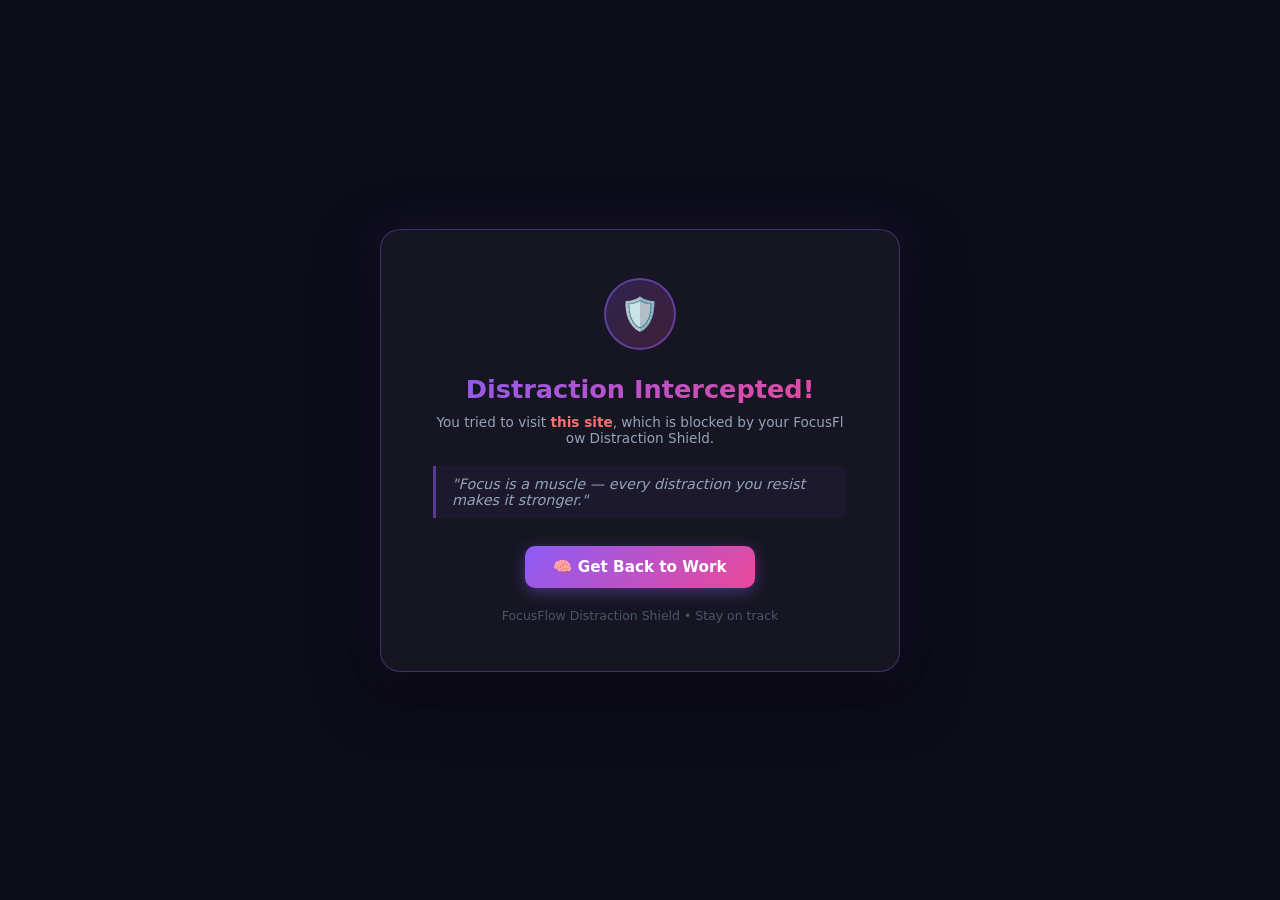
<file: focusflow-extension/blocked.html>
<!DOCTYPE html>
<html lang="en">
<head>
    <meta charset="UTF-8">
    <meta name="viewport" content="width=device-width, initial-scale=1.0">
    <title>Distraction Intercepted – FocusFlow</title>
    <style>
        * { margin: 0; padding: 0; box-sizing: border-box; }

        body {
            min-height: 100vh;
            display: flex;
            align-items: center;
            justify-content: center;
            background: #0d0d1a;
            font-family: 'Segoe UI', system-ui, -apple-system, sans-serif;
            color: #e2e8f0;
        }

        .card {
            background: rgba(255,255,255,0.04);
            border: 1px solid rgba(139,92,246,0.35);
            border-radius: 20px;
            padding: 48px 52px;
            max-width: 520px;
            width: 90%;
            text-align: center;
            box-shadow: 0 20px 60px rgba(0,0,0,0.6), 0 0 40px rgba(139,92,246,0.12);
            animation: fadeIn 0.4s ease;
        }

        @keyframes fadeIn {
            from { opacity: 0; transform: translateY(20px) scale(0.97); }
            to   { opacity: 1; transform: translateY(0) scale(1); }
        }

        .shield-icon {
            width: 72px;
            height: 72px;
            background: linear-gradient(135deg, rgba(139,92,246,0.2), rgba(236,72,153,0.2));
            border: 2px solid rgba(139,92,246,0.5);
            border-radius: 50%;
            display: flex;
            align-items: center;
            justify-content: center;
            margin: 0 auto 24px;
            font-size: 32px;
        }

        h1 {
            font-size: 1.6rem;
            font-weight: 700;
            background: linear-gradient(135deg, #8b5cf6, #ec4899);
            -webkit-background-clip: text;
            -webkit-text-fill-color: transparent;
            background-clip: text;
            margin-bottom: 10px;
        }

        .blocked-url {
            font-size: 0.85rem;
            color: #94a3b8;
            margin-bottom: 20px;
            word-break: break-all;
        }

        .blocked-url span {
            color: #f87171;
            font-weight: 600;
        }

        blockquote {
            font-size: 0.9rem;
            color: #94a3b8;
            font-style: italic;
            border-left: 3px solid rgba(139,92,246,0.5);
            padding: 10px 16px;
            text-align: left;
            margin: 20px 0 28px;
            border-radius: 0 8px 8px 0;
            background: rgba(139,92,246,0.06);
        }

        .btn {
            display: inline-block;
            padding: 12px 28px;
            background: linear-gradient(135deg, #8b5cf6, #ec4899);
            color: #fff;
            border: none;
            border-radius: 10px;
            font-size: 0.95rem;
            font-weight: 600;
            cursor: pointer;
            text-decoration: none;
            transition: transform 0.15s ease, box-shadow 0.15s ease;
            box-shadow: 0 4px 15px rgba(139,92,246,0.4);
        }

        .btn:hover {
            transform: translateY(-2px);
            box-shadow: 0 8px 25px rgba(139,92,246,0.5);
        }

        .tagline {
            font-size: 0.78rem;
            color: #4a5568;
            margin-top: 20px;
        }
    </style>
</head>
<body>
    <div class="card">
        <div class="shield-icon">🛡️</div>
        <h1>Distraction Intercepted!</h1>
        <p class="blocked-url">
            You tried to visit <span id="blocked-site">this site</span>,
            which is blocked by your FocusFlow Distraction Shield.
        </p>
        <blockquote>
            "Focus is a muscle — every distraction you resist makes it stronger."
        </blockquote>
        <a href="http://127.0.0.1:5500/#website-blocker" class="btn" id="back-btn">
            🧠 Get Back to Work
        </a>
        <p class="tagline">FocusFlow Distraction Shield • Stay on track</p>
    </div>

    <script src="blocked.js"></script>
</body>
</html>
</file>
